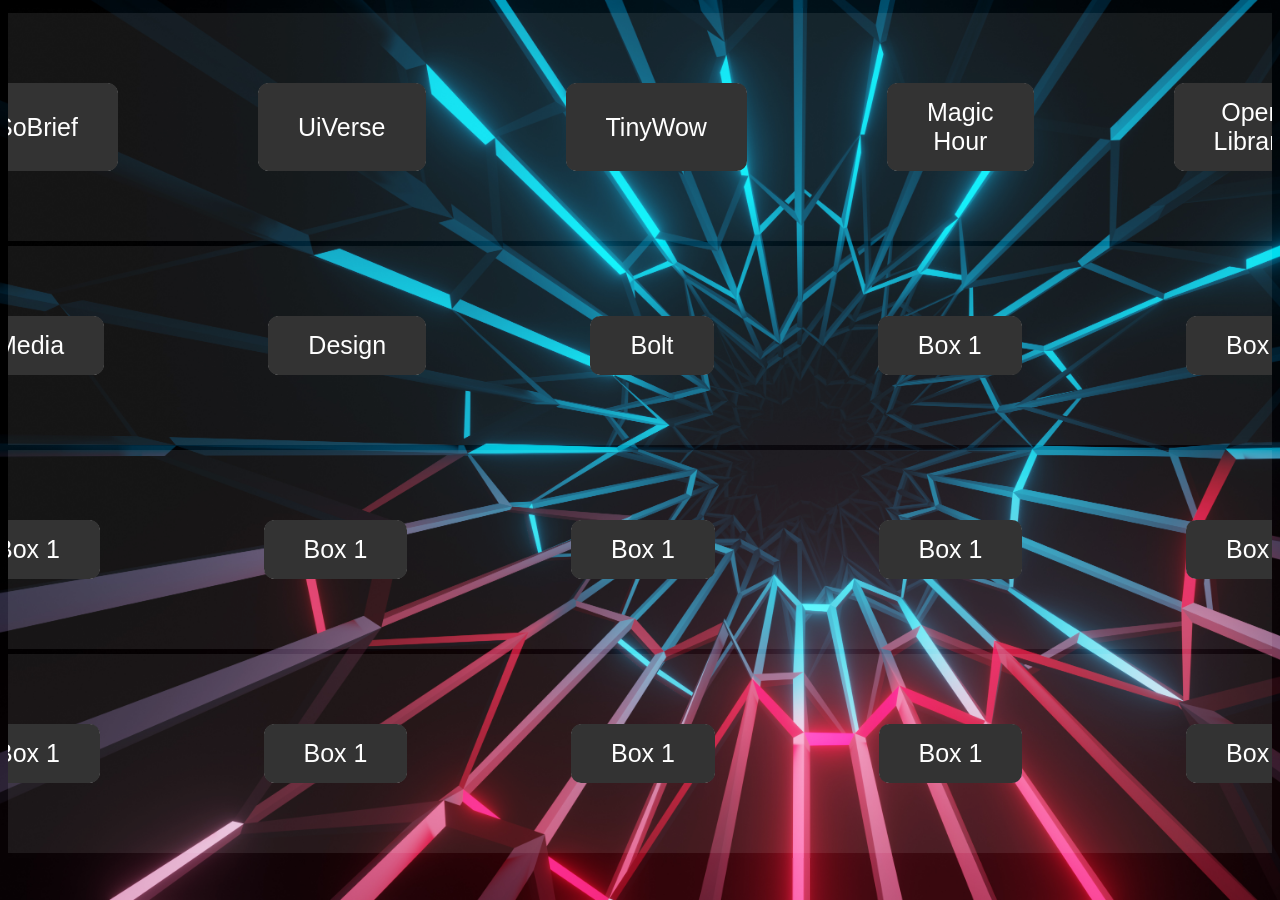
<file: index.html>
<!DOCTYPE html>
<html lang="en">
<head>
  <meta charset="UTF-8">
  <meta http-equiv="X-UA-Compatible" content="IE=edge">
  <meta name="viewport" content="width=device-width, initial-scale=1.0">
  <link href="https://cdnjs.cloudflare.com/ajax/libs/font-awesome/6.5.0/css/all.min.css" rel="stylesheet">
  <link rel="icon" href="logo.png" type="image/x-icon">
  <link rel="stylesheet" href="style.css">

  <title>Workspace</title>
  <script>
    document.addEventListener('DOMContentLoaded', () => {
      document.querySelectorAll('.link').forEach(link => {
        link.setAttribute('target', '_blank');
      });
    });
  </script>
</head>
<body>
  <button class="go"><a href='https://www.youtube.com/@setupsaitony' target="_self"><i class="fa-solid fa-house fa-bounce"></i></a></button>
  
  
    <diV>
      <div class="container">
          <button class="btn"><a class='link' href="https://sobrief.com" title="READ BOOKS">SoBrief</a></button>
          <button class="btn"><a class='link' href="https://uiverse.io" title="CSS UI ELEMENTS">UiVerse</a></button>
          <button class="btn"><a class='link' href="https://tinywow.com" title="WORKING TOOLS">TinyWow</a></button>
          <button class="btn"><a class='link' href="https://magichour.ai" title="VIDEO & IMAGE EDITOR">Magic Hour</a></button>
          <button class="btn"><a class='link' href="https://openlibrary.org" title="READ BOOKS">Open Library</a></button>
      </div>
      <div class="container">
          <button class="btn"><a class='link' href="https://www.media.io/" title="VIDEO & IMAGE EDITOR">Media</a></button>
          <button class="btn"><a class='link' href="https://www.design.com/" title="LOGO DESIGN">Design</a></button>
          <button class="btn"><a class='link' href="https://bolt.new/" title="Making Website">Bolt</a></button>
          <button class="btn"><a class='link' href="#">Box 1</a></button>
          <button class="btn"><a class='link' href="#">Box 1</a></button>
      </div>
      <div class="container">
          <button class="btn"><a class='link' href="#">Box 1</a></button>
          <button class="btn"><a class='link' href="#">Box 1</a></button>
          <button class="btn"><a class='link' href="#">Box 1</a></button>
          <button class="btn"><a class='link' href="#">Box 1</a></button>
          <button class="btn"><a class='link' href="#">Box 1</a></button>
      </div>
      <div class="container">
          <button class="btn"><a class='link' href="#">Box 1</a></button>
          <button class="btn"><a class='link' href="#">Box 1</a></button>
          <button class="btn"><a class='link' href="#">Box 1</a></button>
          <button class="btn"><a class='link' href="#">Box 1</a></button>
          <button class="btn"><a class='link' href="#">Box 1</a></button>
      </div>
    </diV>
    <button class="go"><a href="page2.html" target="_self"><i class="fa-solid fa-arrow-right"></i></a></button>
</body>
</html>
</file>
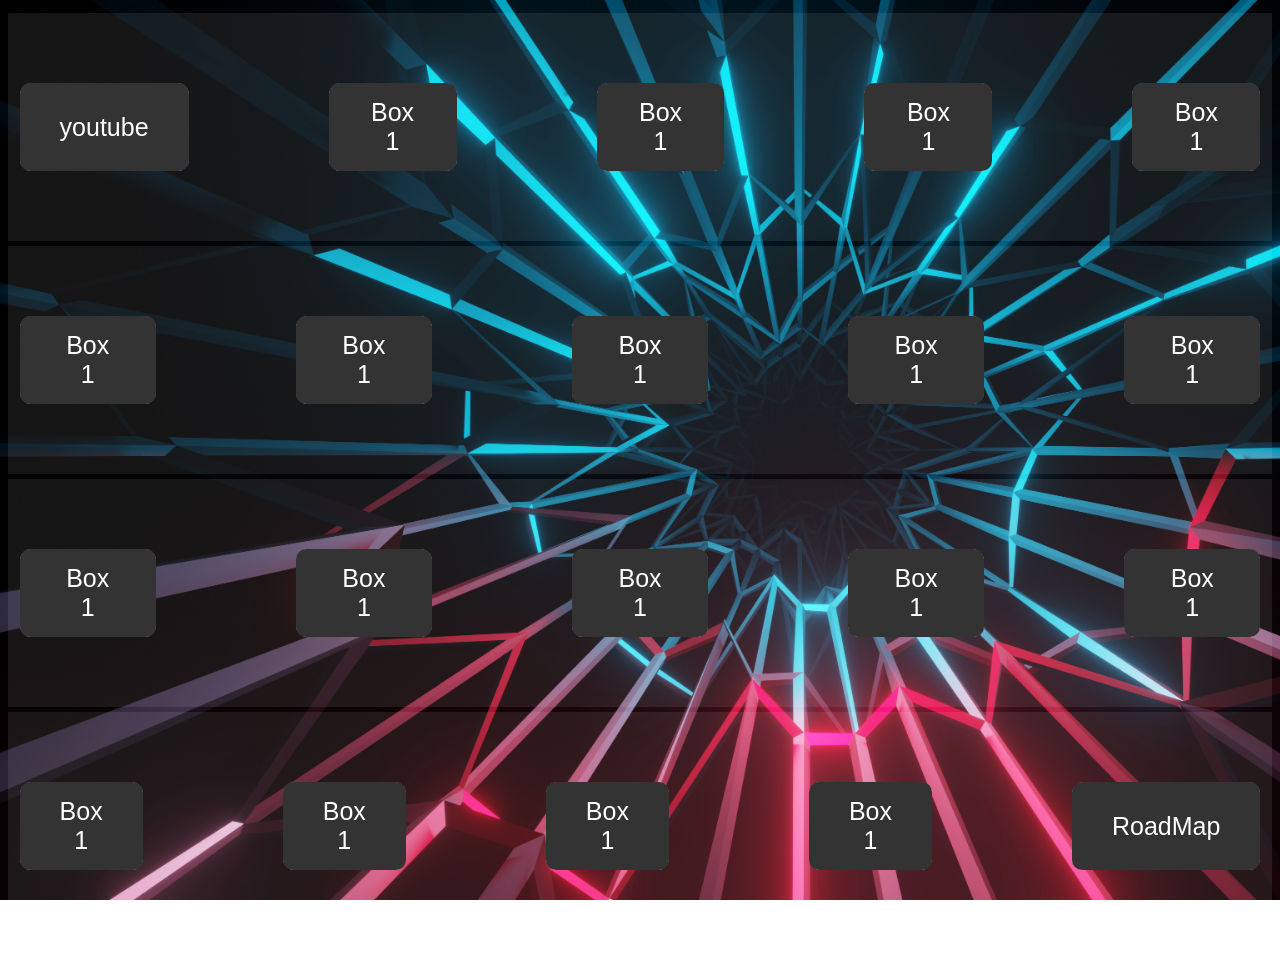
<file: page2.html>
<!DOCTYPE html>
<html lang="en">
<head>
  <meta charset="UTF-8">
  <meta http-equiv="X-UA-Compatible" content="IE=edge">
  <meta name="viewport" content="width=device-width, initial-scale=1.0">
  <link href="https://cdnjs.cloudflare.com/ajax/libs/font-awesome/6.5.0/css/all.min.css" rel="stylesheet">
  <link rel="icon" href="logo.png" type="image/x-icon">
  <link rel="stylesheet" href="style.css">
  <title>Workspace</title>
  <script>
    document.addEventListener('DOMContentLoaded', () => {
      document.querySelectorAll('.link').forEach(link => {
        link.setAttribute('target', '_blank');
      });
    });
  </script>
</head>
<body>
  <button class="go"><a href="index.html" target="_self"><i class="fa-solid fa-arrow-left"></i></a></button>
  
  
    <diV>
      <div class="container">
          <button class="btn"><a class='link' href="https://www.youtube.com">youtube</a></button>
          <button class="btn"><a class='link' href="#">Box 1</a></button>
          <button class="btn"><a class='link' href="#">Box 1</a></button>
          <button class="btn"><a class='link' href="#">Box 1</a></button>
          <button class="btn"><a class='link' href="#">Box 1</a></button>
      </div>
      <div class="container">
          <button class="btn"><a class='link' href="#">Box 1</a></button>
          <button class="btn"><a class='link' href="#">Box 1</a></button>
          <button class="btn"><a class='link' href="#">Box 1</a></button>
          <button class="btn"><a class='link' href="#">Box 1</a></button>
          <button class="btn"><a class='link' href="#">Box 1</a></button>
      </div>
      <div class="container">
          <button class="btn"><a class='link' href="#">Box 1</a></button>
          <button class="btn"><a class='link' href="#">Box 1</a></button>
          <button class="btn"><a class='link' href="#">Box 1</a></button>
          <button class="btn"><a class='link' href="#">Box 1</a></button>
          <button class="btn"><a class='link' href="#">Box 1</a></button>
      </div>
      <div class="container">
          <button class="btn"><a class='link' href="#">Box 1</a></button>
          <button class="btn"><a class='link' href="#">Box 1</a></button>
          <button class="btn"><a class='link' href="#">Box 1</a></button>
          <button class="btn"><a class='link' href="#">Box 1</a></button>
          <button class="btn"><a class='link' href="https://roadmap.sh" title="LEARNING STEPS">RoadMap</a></button>
      </div>
    </diV>
    <button class="go"><a href="page3.html" target="_self"><i class="fa-solid fa-arrow-right"></i></a></button>
</body>
</html>
</file>
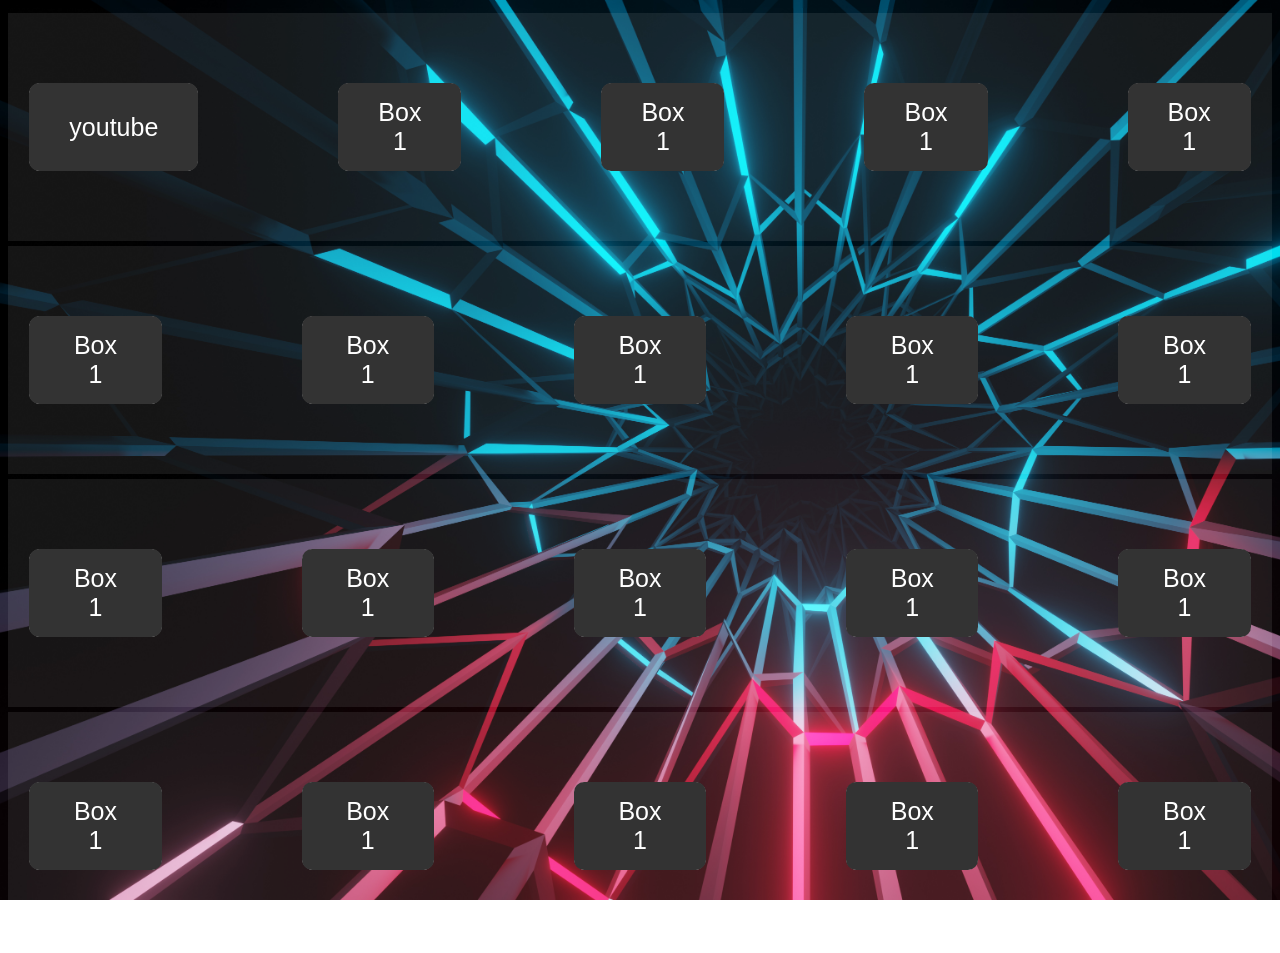
<file: page3.html>
<!DOCTYPE html>
<html lang="en">
<head>
  <meta charset="UTF-8">
  <meta http-equiv="X-UA-Compatible" content="IE=edge">
  <meta name="viewport" content="width=device-width, initial-scale=1.0">
  <link href="https://cdnjs.cloudflare.com/ajax/libs/font-awesome/6.5.0/css/all.min.css" rel="stylesheet">
  <link rel="icon" href="logo.png" type="image/x-icon">
  <link rel="stylesheet" href="style.css">
  <title>Workspace</title>
  <script>
    document.addEventListener('DOMContentLoaded', () => {
      document.querySelectorAll('.link').forEach(link => {
        link.setAttribute('target', '_blank');
      });
    });
  </script>
</head>
<body>
  <button class="go"><a href="page2.html" target="_self"><i class="fa-solid fa-arrow-left"></i></a></button>
  
 
    <diV>
      <div class="container">
          <button class="btn"><a class='link' href="https://www.youtube.com">youtube</a></button>
          <button class="btn"><a class='link' href="#">Box 1</a></button>
          <button class="btn"><a class='link' href="#">Box 1</a></button>
          <button class="btn"><a class='link' href="#">Box 1</a></button>
          <button class="btn"><a class='link' href="#">Box 1</a></button>
      </div>
      <div class="container">
          <button class="btn"><a class='link' href="#">Box 1</a></button>
          <button class="btn"><a class='link' href="#">Box 1</a></button>
          <button class="btn"><a class='link' href="#">Box 1</a></button>
          <button class="btn"><a class='link' href="#">Box 1</a></button>
          <button class="btn"><a class='link' href="#">Box 1</a></button>
      </div>
      <div class="container">
          <button class="btn"><a class='link' href="#">Box 1</a></button>
          <button class="btn"><a class='link' href="#">Box 1</a></button>
          <button class="btn"><a class='link' href="#">Box 1</a></button>
          <button class="btn"><a class='link' href="#">Box 1</a></button>
          <button class="btn"><a class='link' href="#">Box 1</a></button>
      </div>
      <div class="container">
          <button class="btn"><a class='link' href="#">Box 1</a></button>
          <button class="btn"><a class='link' href="#">Box 1</a></button>
          <button class="btn"><a class='link' href="#">Box 1</a></button>
          <button class="btn"><a class='link' href="#">Box 1</a></button>
          <button class="btn"><a class='link' href="#">Box 1</a></button>
      </div>
    </diV>
  <button class="go"><a href="index.html" target="_self"><i class="fa-solid fa-arrow-right"></i></a></button>
</body>
</html>
</file>
<file: style.css>
@import url('https://fonts.googleapis.com/css2?family=Jersey+15&family=Roboto:ital,wght@0,100;0,300;0,400;0,500;0,700;0,900;1,100;1,300;1,400;1,500;1,700;1,900&display=swap');
  html, body {
  display: flex;
  justify-content: center;
  align-items: center;
  background-image: url(background.jpg);
  background-repeat: no-repeat;
  background-attachment: fixed;
  background-size: cover;
  overflow: hidden;
  /* transform: scale(1.5); */
}

/* button */
.btn {
  margin: 70px;
  padding: 15px 40px;
  border: none;
  outline: none;
  color: #FFF;
  cursor: pointer;
  position: relative;
  z-index: 0;
  border-radius: 12px;
}
.btn::after {
  content: "";
  z-index: -1;
  position: absolute;
  width: 100%;
  height: 100%;
  background-color: #333;
  left: 0;
  top: 0;
  border-radius: 10px;
}
/* glow */
.btn::before {
  content: "";
  background: linear-gradient(
    45deg,
    #FF0000, #FF7300, #FFFB00, #48FF00,
    #00FFD5, #002BFF, #FF00C8, #FF0000
  );
  position: absolute;
  top: -2px;
  left: -2px;
  background-size: 600%;
  z-index: -1;
  width: calc(100% + 4px);
  height:  calc(100% + 4px);
  filter: blur(8px);
  animation: glowing 20s linear infinite;
  transition: opacity .3s ease-in-out;
  border-radius: 10px;
  opacity: 0;
}

@keyframes glowing {
  0% {background-position: 0 0;}
  50% {background-position: 400% 0;}
  100% {background-position: 0 0;}
}

/* hover */
.btn:hover::before {
  opacity: 1;
}

.btn:active:after {
  background: transparent;
}

.btn:active {
  color: #000;
  font-weight: bold;
}
.container{
    display: flex;
    justify-content:space-between;
    border: none;
    border-radius: 20px;
    margin: 5px;
    background-color: #ffffff15;
    
}

a{
    font-size: 25px;
    text-decoration: none;
    color:#FFF;
    
}
.go{
  height: 50px;
  width: 50px;
  border-radius: 50%;
  border: 2px solid #ffffff;
  margin: 15px;
  background-color: #000;
  
}
</file>
